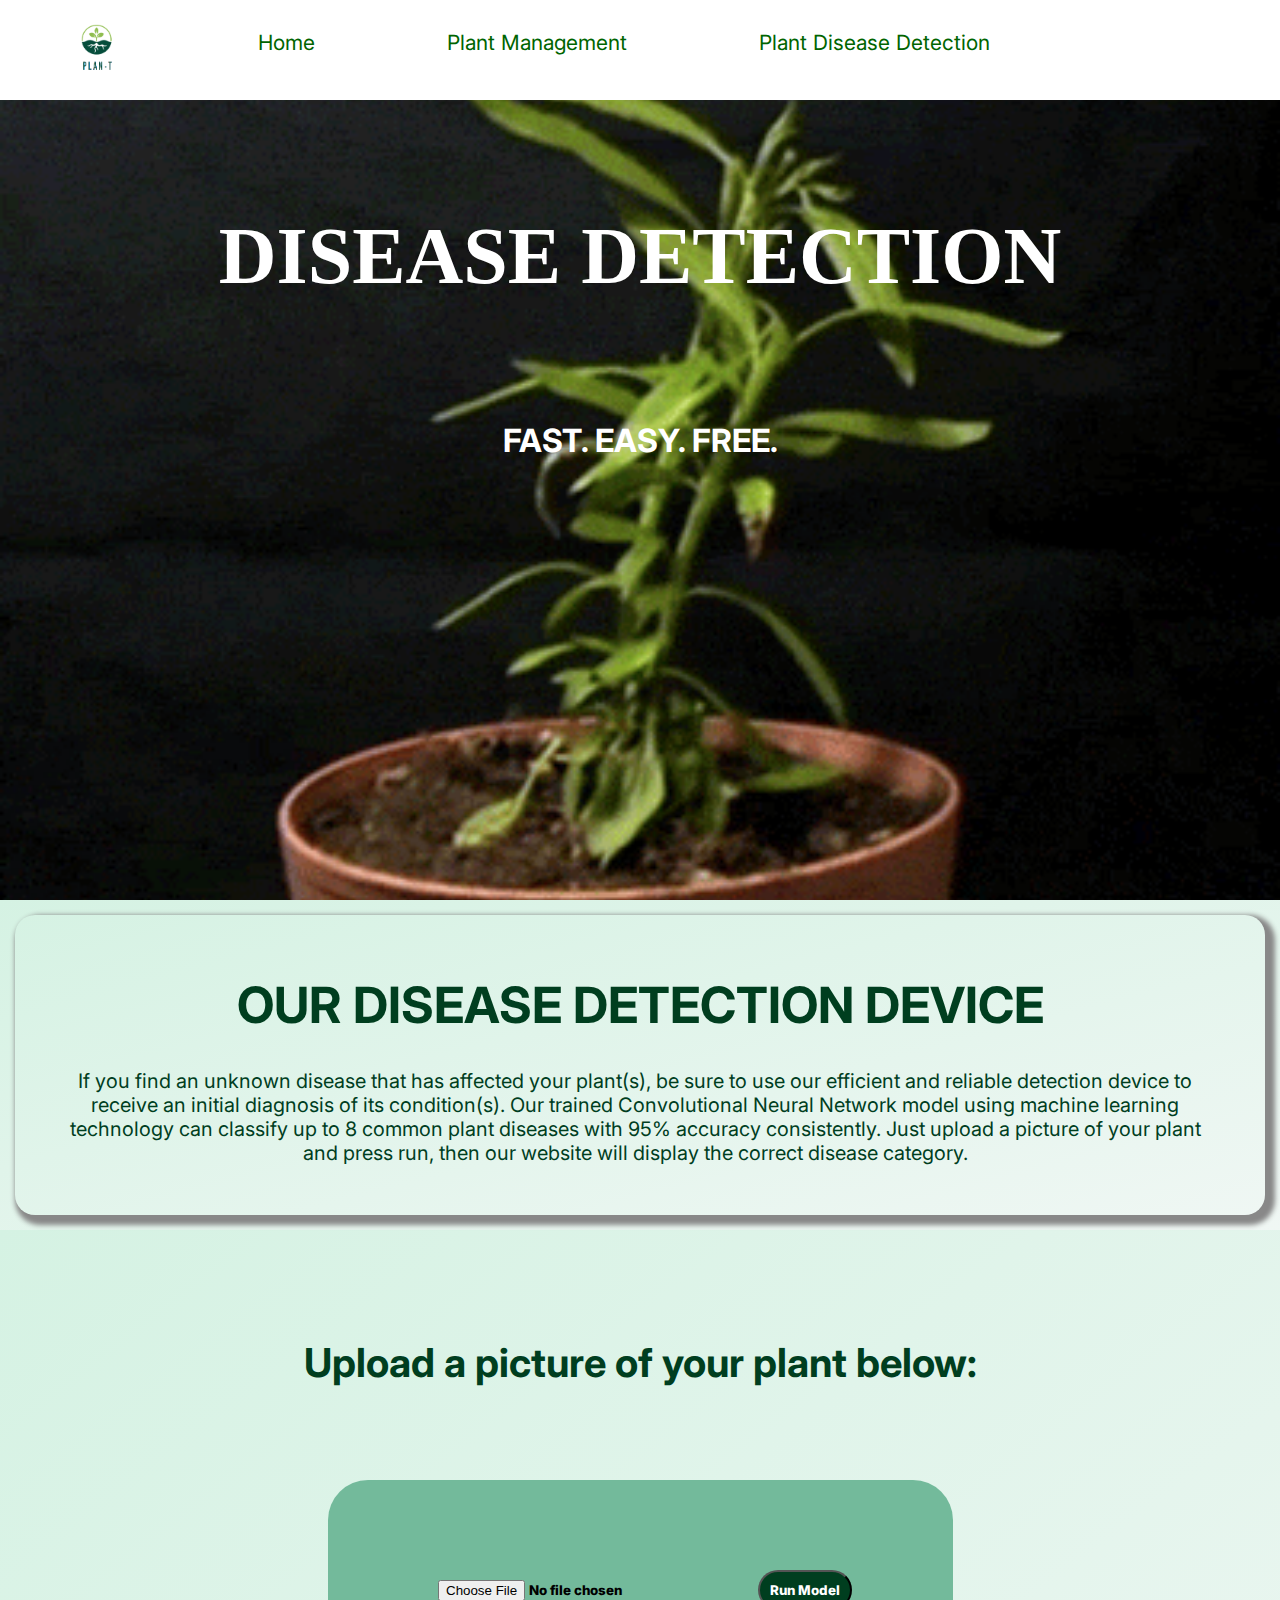
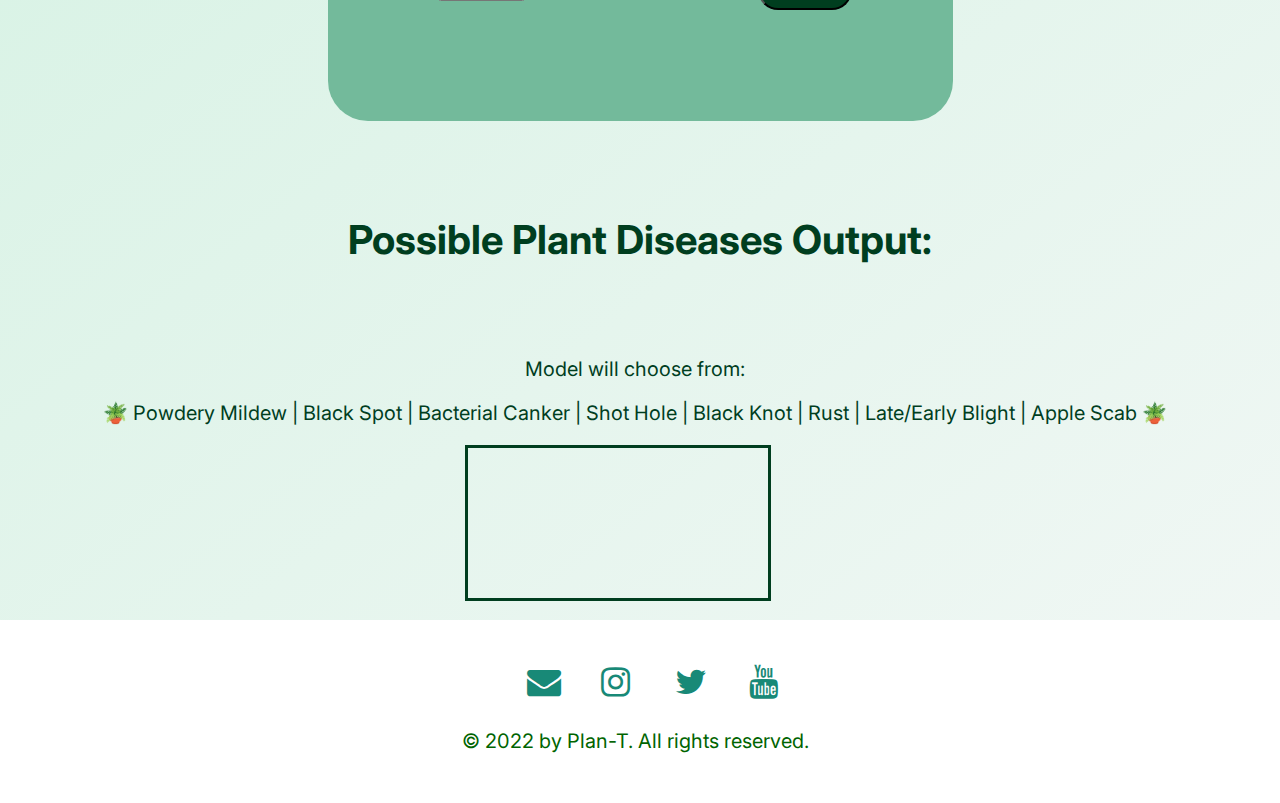
<file: diseasedetect.html>
<!DOCTYPE html>
<html>

<head>
	<meta charset="utf-8">
 
 <link rel="preconnect" href="https://fonts.googleapis.com">
<link rel="preconnect" href="https://fonts.gstatic.com" crossorigin>
<link href="https://fonts.googleapis.com/css2?family=Inter&display=swap" rel="stylesheet">
	<meta name="viewport" content="width=device-width">
	<title>disease detection</title>
  <link href='https://fonts.googleapis.com/css?family=Bree Serif' rel='stylesheet'>
	<link href="style.css" rel="stylesheet" type="text/css" />
	
  <meta charset="utf-8">
	<meta name="viewport" content="width=device-width">
	
  <link href='https://fonts.googleapis.com/css?family=Bree Serif' rel='stylesheet'>
  <link rel="stylesheet" type="text/css" href="//fonts.googleapis.com/css?family=Abril+Fatface" />
  <link rel="stylesheet" href="https://cdnjs.cloudflare.com/ajax/libs/font-awesome/4.7.0/css/font-awesome.min.css">
	<link href="style.css" rel="stylesheet" type="text/css" />
	<link rel="icon" href="plant.png">
</head>

<body>
<section class="head3">

<ul class="nav">
  
 
   
  <li> <a href="index.html"><img src="plant.png"></a></li>
  <li><a  href="index.html">Home</a></li>
   <li><a href="info.html">Plant Management</a></li>
 <li><a href="diseasedetect.html">Plant Disease Detection</a></li>
  
  
 
</ul>
    <h1><br></h1>
    <h1>DISEASE DETECTION</h1>
  <p><br></p>
    <h5>FAST. EASY. FREE.</h5> 

    

</section>

  

<div id="mission">
<section class="para">
  <div id="index">
    <h1>OUR DISEASE DETECTION DEVICE</h1>
   
    <p> If you find an unknown disease that has affected your plant(s), be sure to use our efficient and reliable detection device to receive an initial diagnosis of its condition(s). Our trained Convolutional Neural Network model using machine learning technology can classify up to 8 common plant diseases with 95% accuracy consistently. Just upload a picture of your plant and press run, then our website will display the correct disease category.

      
</p>
    </div>

</section>
 
</div>
<div id="mission">
<section class="para">
 
    <h6>Upload a picture of your plant below:</h6>
   

    <div id="index5">
  <section class="main3">
     <input type="file" id="filereader"/>
     <button onclick="run()">Run Model</button>
      <tone-content>
			<tone-play-toggle disabled=""></tone-play-toggle>
  		</tone-content>
     <h1><br></h1>
    </div>
 
 <h6>Possible Plant Diseases Output:</h6>
  <p>Model will choose from:</p>
  <p>&#129716; Powdery Mildew | Black Spot | Bacterial Canker | Shot Hole | Black Knot | Rust | Late/Early Blight | Apple Scab &#129716;</p>
    <canvas id="canvas"  style="border:3px solid #003E1F; position: center; text-align: center; margin-left:450px;">
Your browser does not support the HTML5 canvas tag.</canvas>
 </section>
</section>
 
</div>


  

  

<section class="footer">
  
  
 
  <div class="icons">
    <a href="mailto:contact@plan-t.org" target="_blank" class="fa fa-envelope"></a>
       
        <a href="https://www.instagram.com/plantspathology/" target="_blank" class="fa fa-instagram"></a>
     <a href="https://twitter.com/PlantPhys" target="_blank" class="fa fa-twitter"></a>
         <a href="https://www.youtube.com/channel/UC8K89kI60JoxfEpYr_LaNiQ" target="_blank" class="fa fa-youtube"></a>
     
         
      
       <p>© 2022 by Plan-T. All rights reserved.</p>
        </div>
         
       
</section>
  
  </body>
  
</html>
</file>
<file: style.css>
*{
  font-family: 'Inter', sans-serif;
  
  box-sizing: border-box;
  
}
.para h6{
  font-size:40px;
  text-align:center;
  
}

button{
  margin-top:90px;
  background-color: #003E1F;
  padding:10px;
  font-weight:800;
  color:white;
  border-radius:20px;
  
}
#filereader{
  
  margin-top:90px;
 
  padding:10px;
  font-weight:800;
  color:black;
  border-radius:20px;
  

}
.main {
  color:white;
}
.main h2 {
  font-size: 40px;

  font-weight:900px;
  
}



.main2 {
  color:white;
}
.main2 h2 {
  font-size: 20px;

  font-weight:900px;
  
}

.main2 p{
  font-size: 14px;
}
.para {
  background-image: linear-gradient(to bottom right, #D5F2E3, #F0F7F4);
  color:#003E1F;
  padding:15px;
 
}



img {
 
  width: 60px;
  margin-top:-15px;
  padding-top:-10px;

}
.para p{
  font-size:20px;
}
.para h1, h2, h3 {
  font-size:50px;
}
h1{
  margin-top: 50px;
  text-align: center;
  font-size: 80px;
}

h2{
  margin-top: 50px;
  text-align: center;
  font-size: 60px;
}

h3{
  text-align: center;
  font-size: 60px;
}
p{
  text-align: center;
  font-size: 30px;
  margin-left:15px;
  margin-right:15px;
  padding-left:25px;
  padding-right:35px;
 
 
}

.head{
    display: Fixed;
    min-height: 100vh;
    width: 100%;
    padding-top: 100px;
    color: white;
    padding: 16px 24px;  
    background-image:  url("plantbackgroun.gif");
    background-position: center;
    background-size: cover;
    position: relative;
}

.head2{
    display: Fixed;
    min-height: 100vh;
    width: 100%;
    padding-top: 100px;
    color: white;
    padding: 16px 24px;  
    background-image:  url("plant2.gif");
    background-position: center;
    background-size: cover;
    position: relative;
}

.head3{
    display: Fixed;
    min-height: 100vh;
    width: 100%;
    padding-top: 100px;
    color: white;
    padding: 16px 24px;  
  background-image:  url("wiltingplant.gif");
    
    background-position: center;
    background-size: cover;
    position: relative;
}



.head5{
    display: Fixed;
    min-height: 100vh;
    width: 100%;
    padding-top: 100px;
    color: white;
    padding: 16px 24px;  
    background-image: linear-gradient(rgba(4,9,30,0.7), rgba(4,9,30,0.7)), url("events.png");
    background-position: center;
    background-size: cover;
    position: relative;
}
body {margin:0;}

ul {
  list-style-type: none;
  margin: 0;
  padding: 0;
  overflow: hidden;
  background-color: white;
  position: fixed;
  top: 0;
  margin-left:-24px;
  width: 100%;
  
  
}

li {
  float: left;
}

li a {
  display: block;
  color: darkgreen;
  text-align: center;
  padding: 17px 66px;
  padding-top:10px;
  margin-top:20px;
  text-decoration: none;
  font-size:21px;

}

li a:hover:not(.active) {
 opacity:0.5;
  

  
  
}


.footer p, .footer2 p{
  font-size:20px;
  
  
}

.partners h3 {
  font-size:25px;
}
.partners, .footer, .footer2 {
  text-align: center;
  width: 100%;
  padding: 5px 0;
  margin-bottom: 15px;
  color: darkgreen;
}

.partners .fa {
    margin-top: 10px;
    margin-bottom: 20px;
    border-radius: 20%;
    font-size: 45px;
    width: 45px;
    position: center;
    background: #181a89;
    color: white;
    text-align: center;
    text-decoration: none;
    margin: 0 13px;
    cursor: pointer;
    padding: 20px;
}

.fa:hover {
    opacity: 0.6;
}

.footer .fa {
    margin-bottom: 20px;
    border-radius: 50%;
    font-size: 34px;
    width: 44px;
    height:44px;
    position: center;
   color: #188977;
    text-align: center;
    text-decoration: none;
    margin: 0 13px;
    cursor: pointer;
    padding: 20px;
    margin-bottom: 20px;
    padding-bottom: 20px;
}
.footer, .footer2 {
  padding-top:25px;
 color: darkgreen;
  padding-bottom:30px;
  margin-bottom:-30px;
 
}
.partners fa:hover {
    opacity: 0.3;
}

.events {
   background-color:rgb(38, 129, 106);
   border-radius:30px;
   padding:10px 10px;
   margin-top: 15px;
  margin-left: 15px;
    margin-bottom: 55px;
    margin-right: 15px;
    padding-top: 15px;
  padding-left: 15px;
    padding-bottom: 15px;
    padding-right: 15px;
}
.events p, .events h1, .events h2{
  font-size:20px;
}
.events h3 {
  font-size:23px;
  font-weight:900;
}



.events2 {
   background-color:rgb(32, 116, 21);
   border-radius:30px;
   padding:10px 10px;
   margin-top: 15px;
  margin-left: 15px;
    margin-bottom: 55px;
    margin-right: 15px;
    padding-top: 15px;
  padding-left: 15px;
    padding-bottom: 15px;
    padding-right: 15px;
}

.yours {
   background-color:rgb(32, 116, 21);
   border-radius:30px;
   padding:10px 10px;
   margin-top: 15px;
  margin-left: 15px;
    margin-bottom: 55px;
    margin-right: 15px;
    padding-top: 15px;
  padding-left: 15px;
    padding-bottom: 15px;
    padding-right: 15px;
}
.events2 img {
  border-radius: 30px;
  float: left;
  width: 170px;
  height: 100px;
  padding: 10px 10px;
 }
 .yours img {
  border-radius: 30px;
  float: left;
  width: 120px;
  height: 100px;
  padding: 10px 10px;
 }
 .events img {
  border-radius: 30px;
  float: left;
  width: 140px;
  height: 100px;
  padding: 10px 10px;
 }
.events2 p, .events2 h1, .events2 h2, .yours h2, .yours h1, .yours p{
  font-size:20px;
}
.events2 h3, .yours h3 {
  font-size:23px;
  font-weight:900;
}

.head h1, .head2 h1, .head3 h1, .head4 h1,.head5 h1{
  font-family: 'Times New Roman';
}
.petition{
  text-align:center;
  background-color:rgb(38, 129, 106);
   border-radius:30px;
   padding:10px 10px;
   margin-top: 15px;
  margin-left: 15px;
    margin-bottom: 55px;
    margin-right: 15px;
    padding-top: 15px;
  padding-left: 15px;
    padding-bottom: 45px;
    padding-right: 15px;
}
.petition2{
  text-align:center;
  background-color:rgb(32, 116, 21);
   border-radius:30px;
   padding:10px 10px;
   margin-top: 15px;
  margin-left: 15px;
    margin-bottom: 55px;
    margin-right: 15px;
    padding-top: 15px;
  padding-left: 15px;
    padding-bottom: 45px;
    padding-right: 15px;
}
.petition p, .petition h1, .petition h2, .petition2 p, .petition2 h1, .petition2 h2{
  font-size:20px;
  margin-bottom:30px;
}
.petition h3, .petition2 h3 {
  font-size:23px;
  font-weight:900;
}

.link-btn {
    text-decoration: none;
    color:#003E1F;
    font-weight: 900;
    
    
    
    border-radius:30px;
    margin-bottom:120px;
    
}
.link-btn:hover {
    text-decoration: none;
    opacity:0.4;
  transition: 0.5s;
}
description p{
  color:white;
}

h5 {
  font-size:32px;
  text-align:center;
}
.column h1, h2, h3, h4, p {
  font-size:10px;
}

.column {
  margin-top:10px;
  margin-bottom:10px;
  border-radius:20px;
  position:center;
  text-align:center;
  margin-left:30px;
  float: left;
  width:31.5%;
  padding:2px;
  
  margin:10px;
  height: 300px; 
  display:inline-block;
  
  
  
}

.column2 p {
  font-size:10.5px;
}
.column2 h1, h2, h3, h4, {
  font-size:4px;
}
.column2 {
  margin-top:10px;
  margin-bottom:10px;
  border-radius:20px;
  
  float: left;
  width: 23.3%;
  padding:2px;
  
  margin:10px;
  height: 300px; 
  display:inline-block;
  
  
  
}


.row:after {
  content: "";
  display: table;
  clear: both;
}


#index {
  border-radius:20px;
  padding: 10px;
  box-shadow: 5px 5px 5px 5px #888888;
   height: 300px; 
  display:inline-block;
}

#index2 {
  border-radius:20px;
  padding: 10px;
  box-shadow: 5px 5px 5px 5px #888888;
   height: 300px; 
  display:inline-block;
}

main3{
  position:center;
  text-align:center;
  color:black;
  font-weight:900;
}

.main3{
  margin: 0 25% 100px 25%;
  border-radius: 40px;
  background-color:#73BA9B;
  
  text-align: center;
  margin-bottom:45px;
}
.main3 p{
  padding-top:15px;
}

.sanitation h2 {
  color:white;
}
</file>
